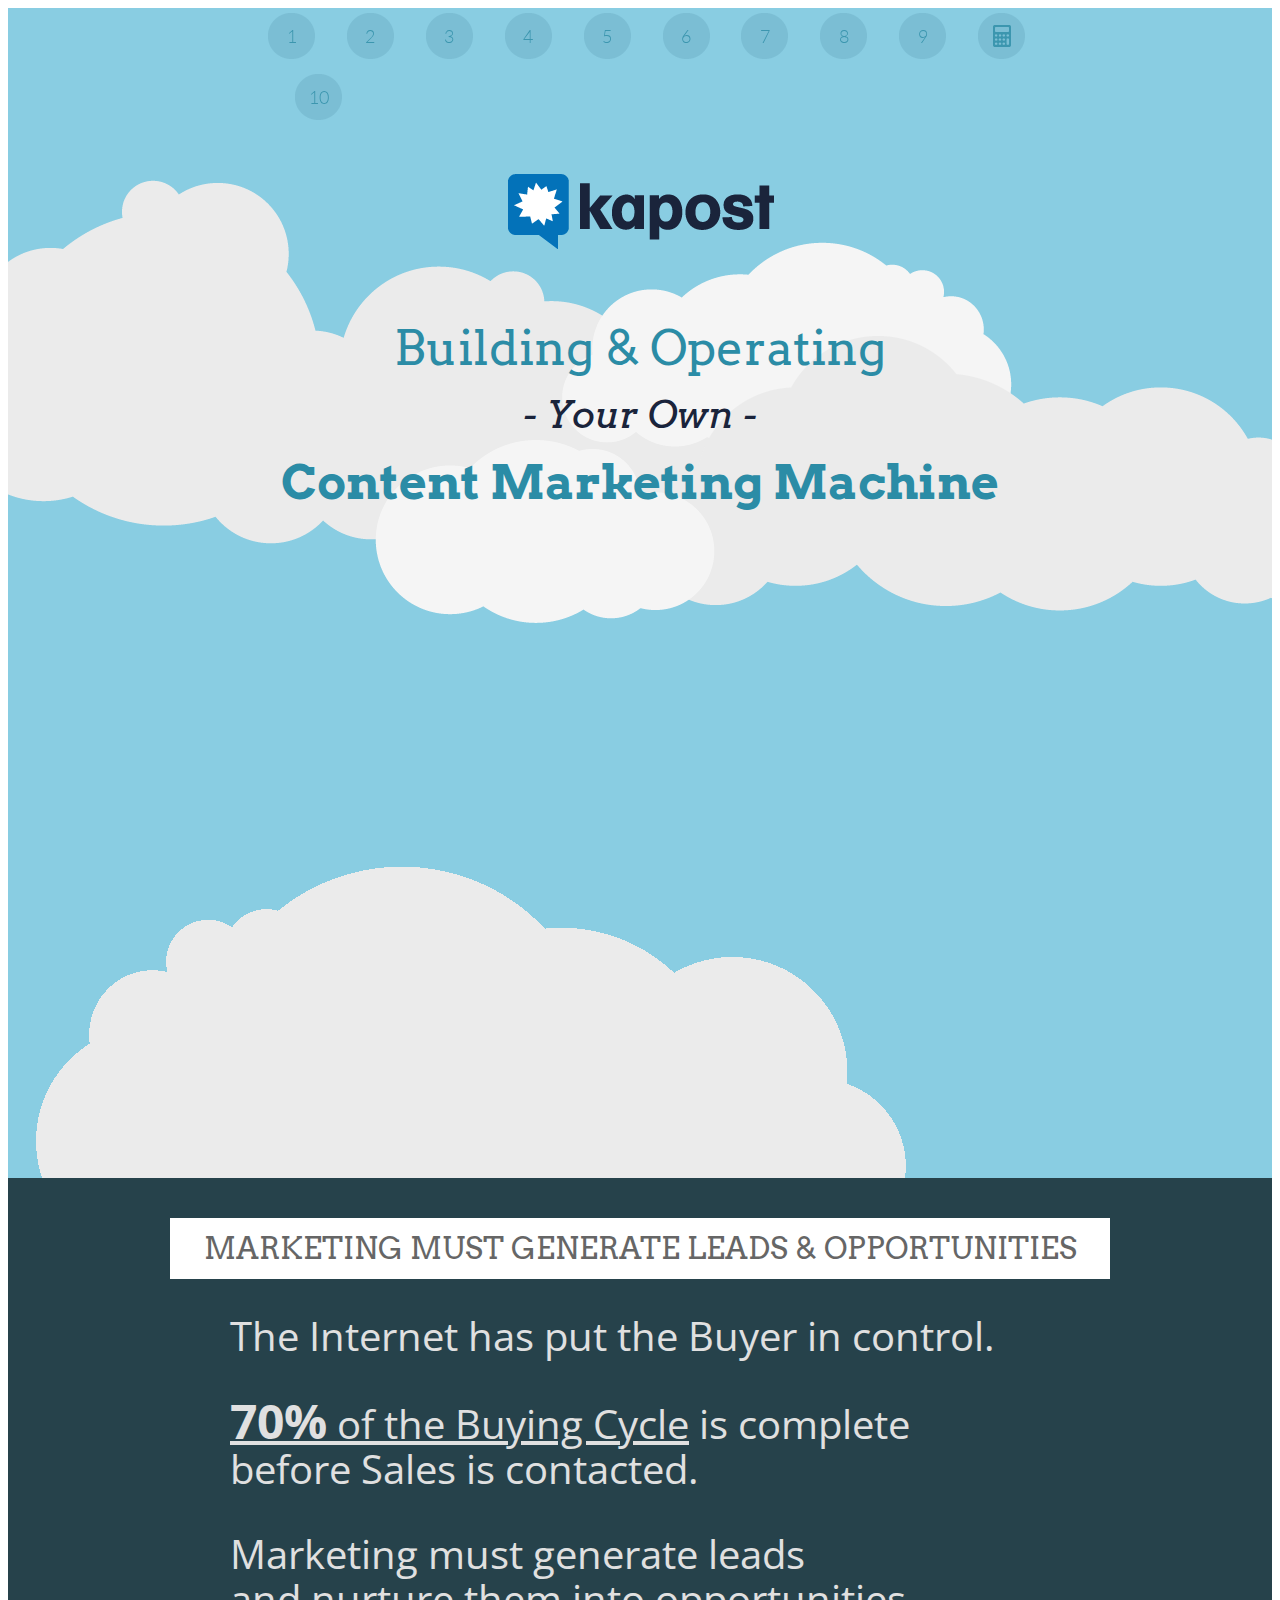
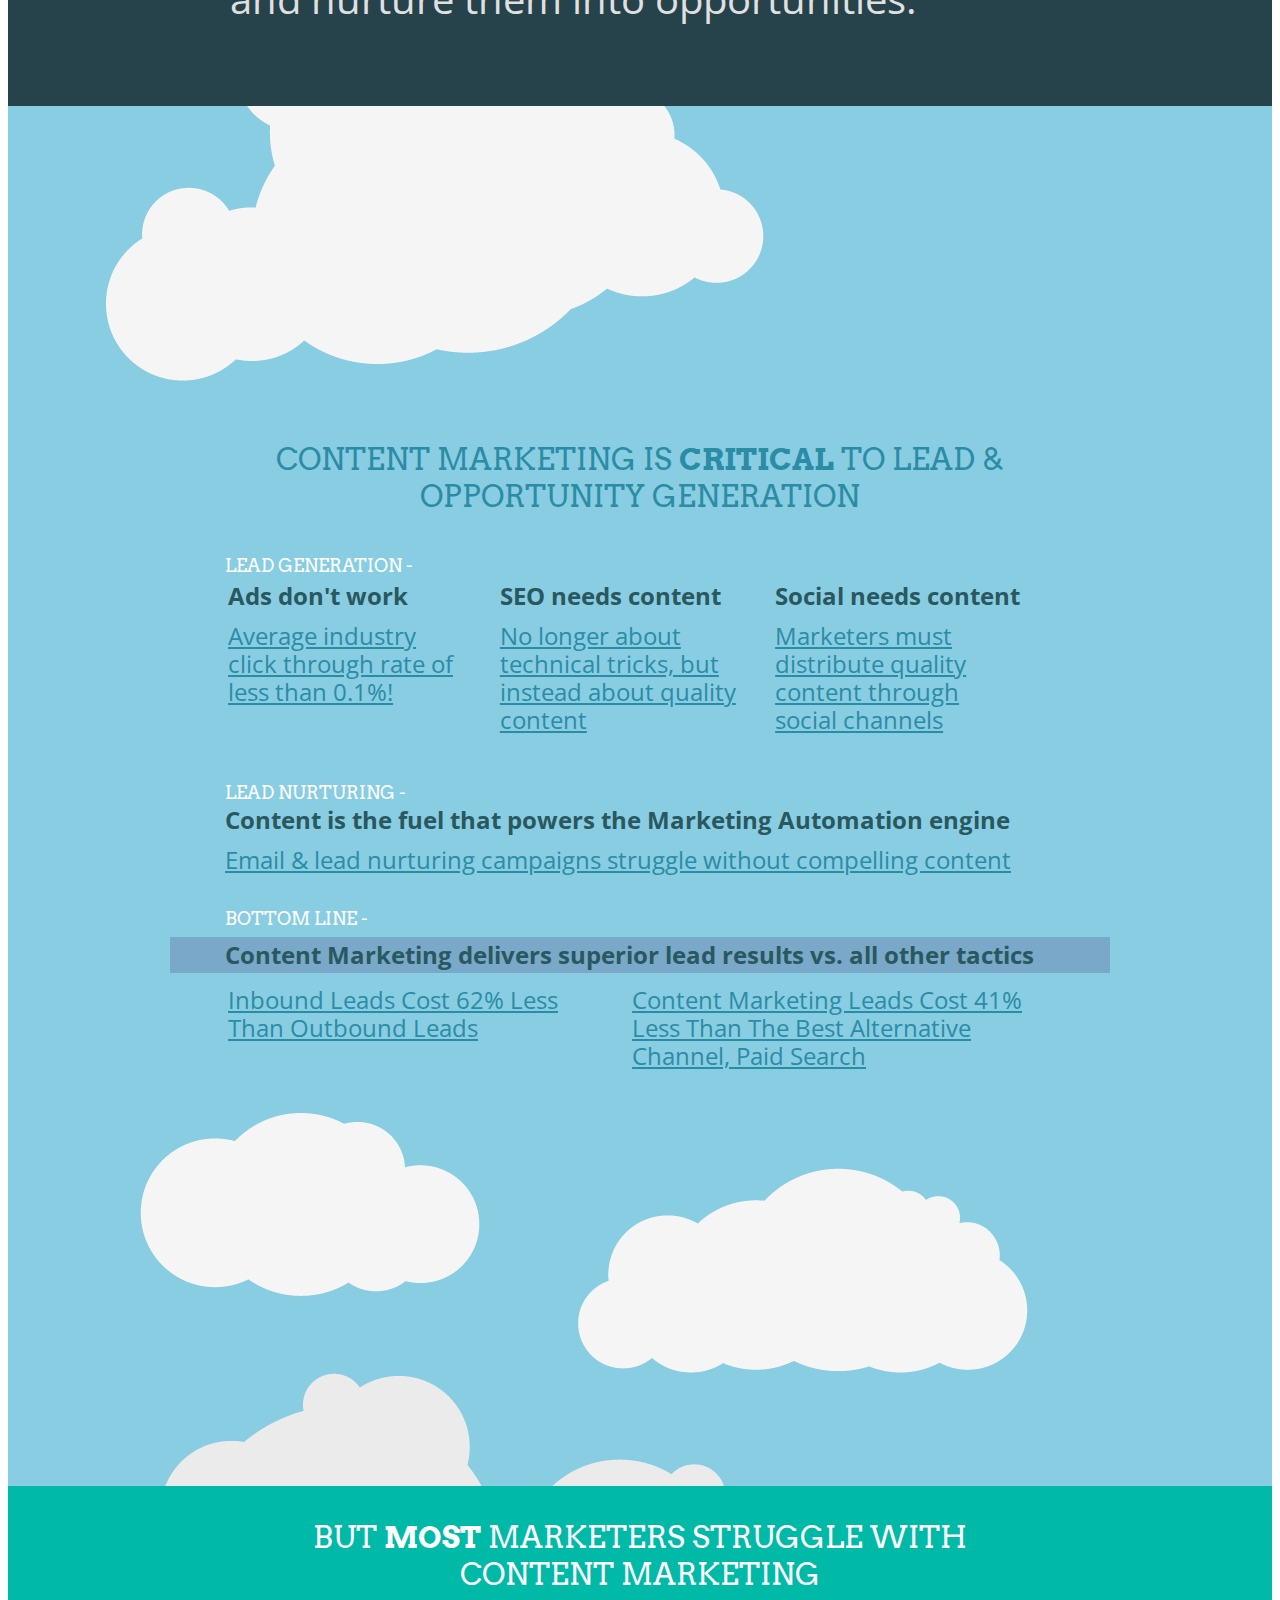
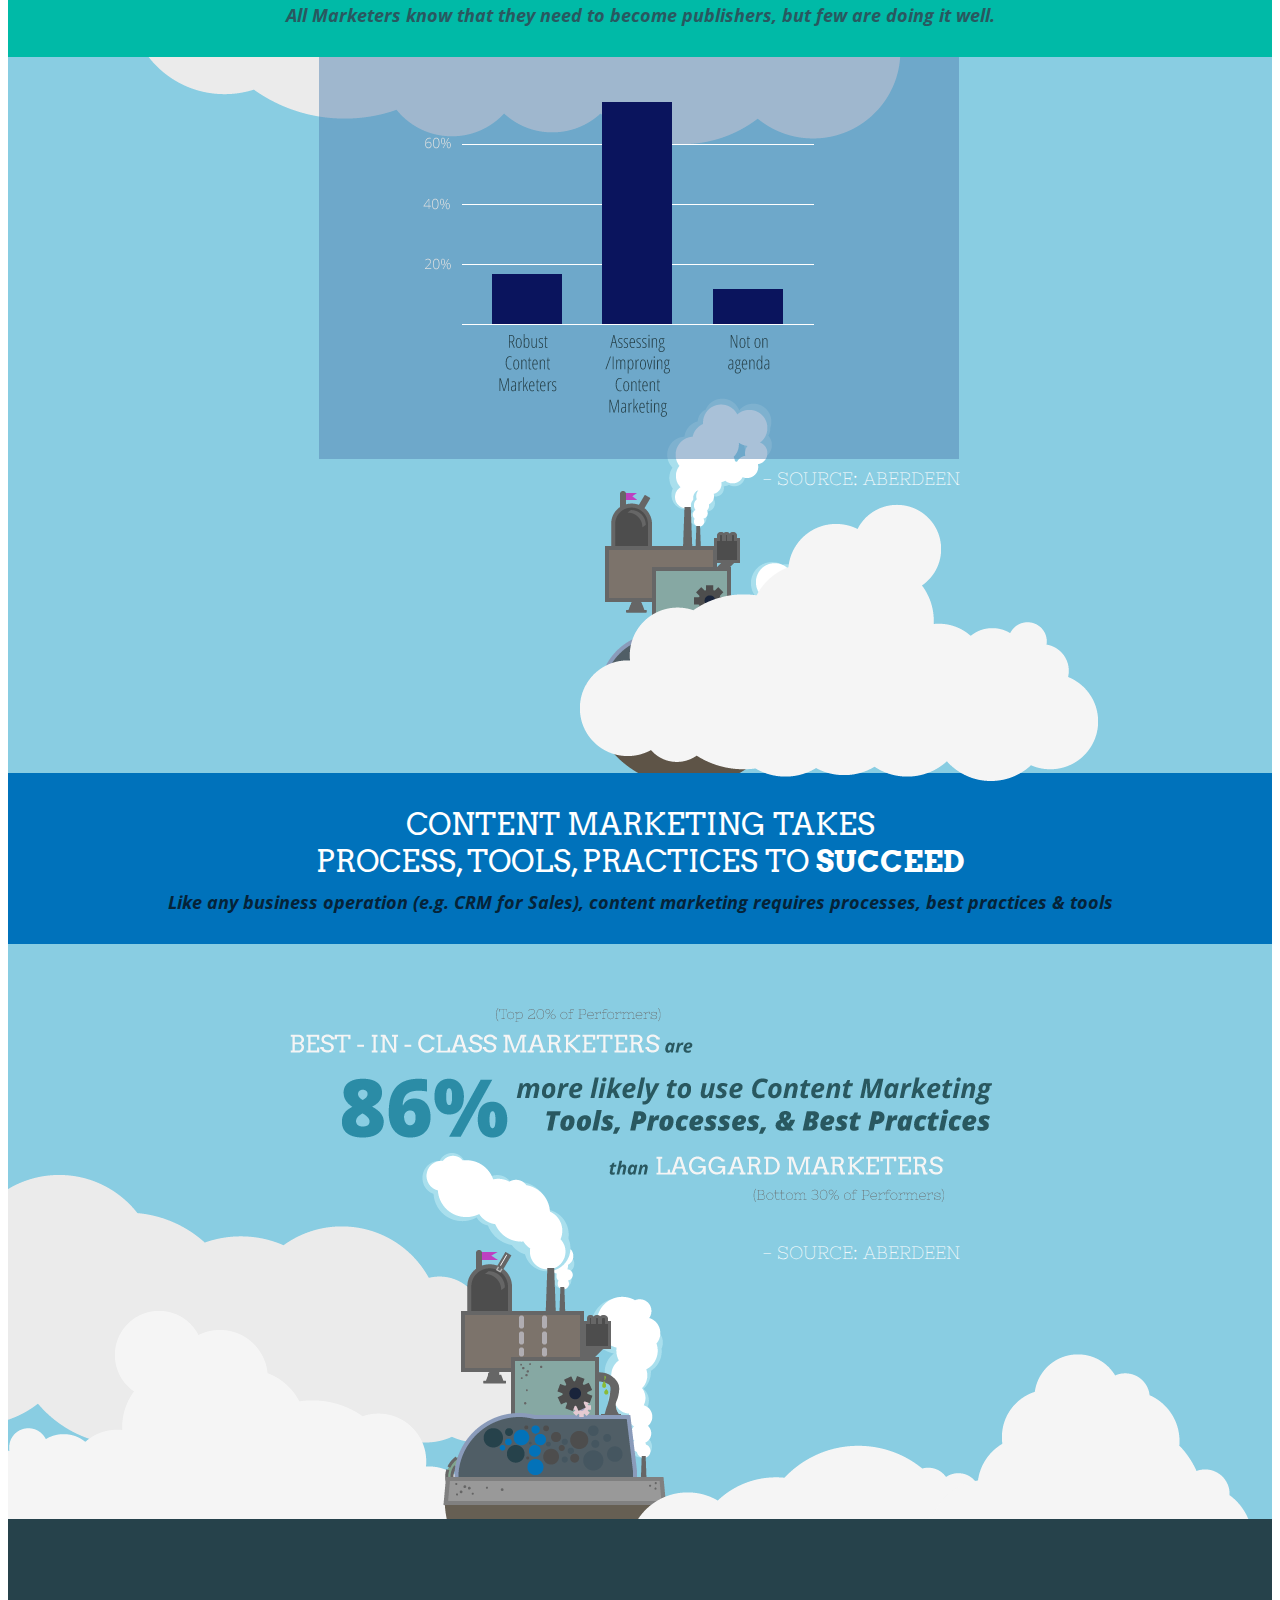
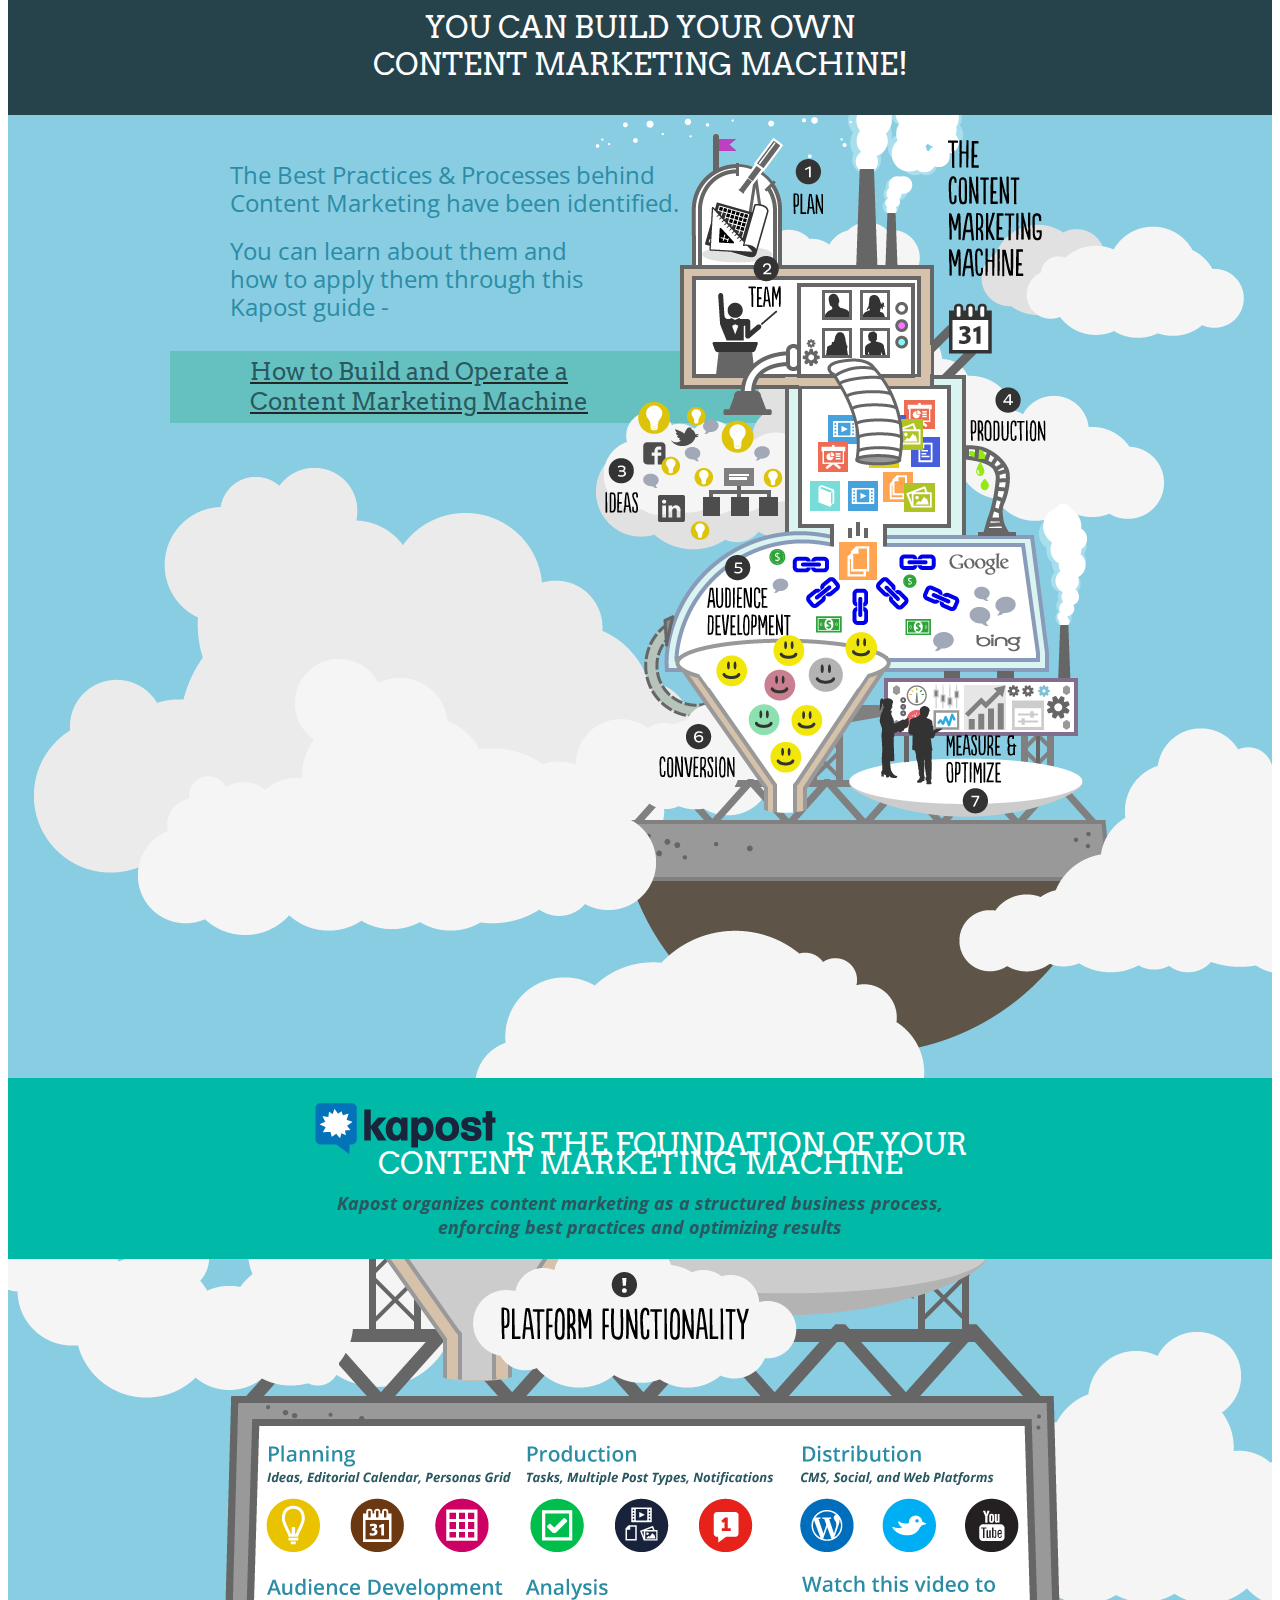
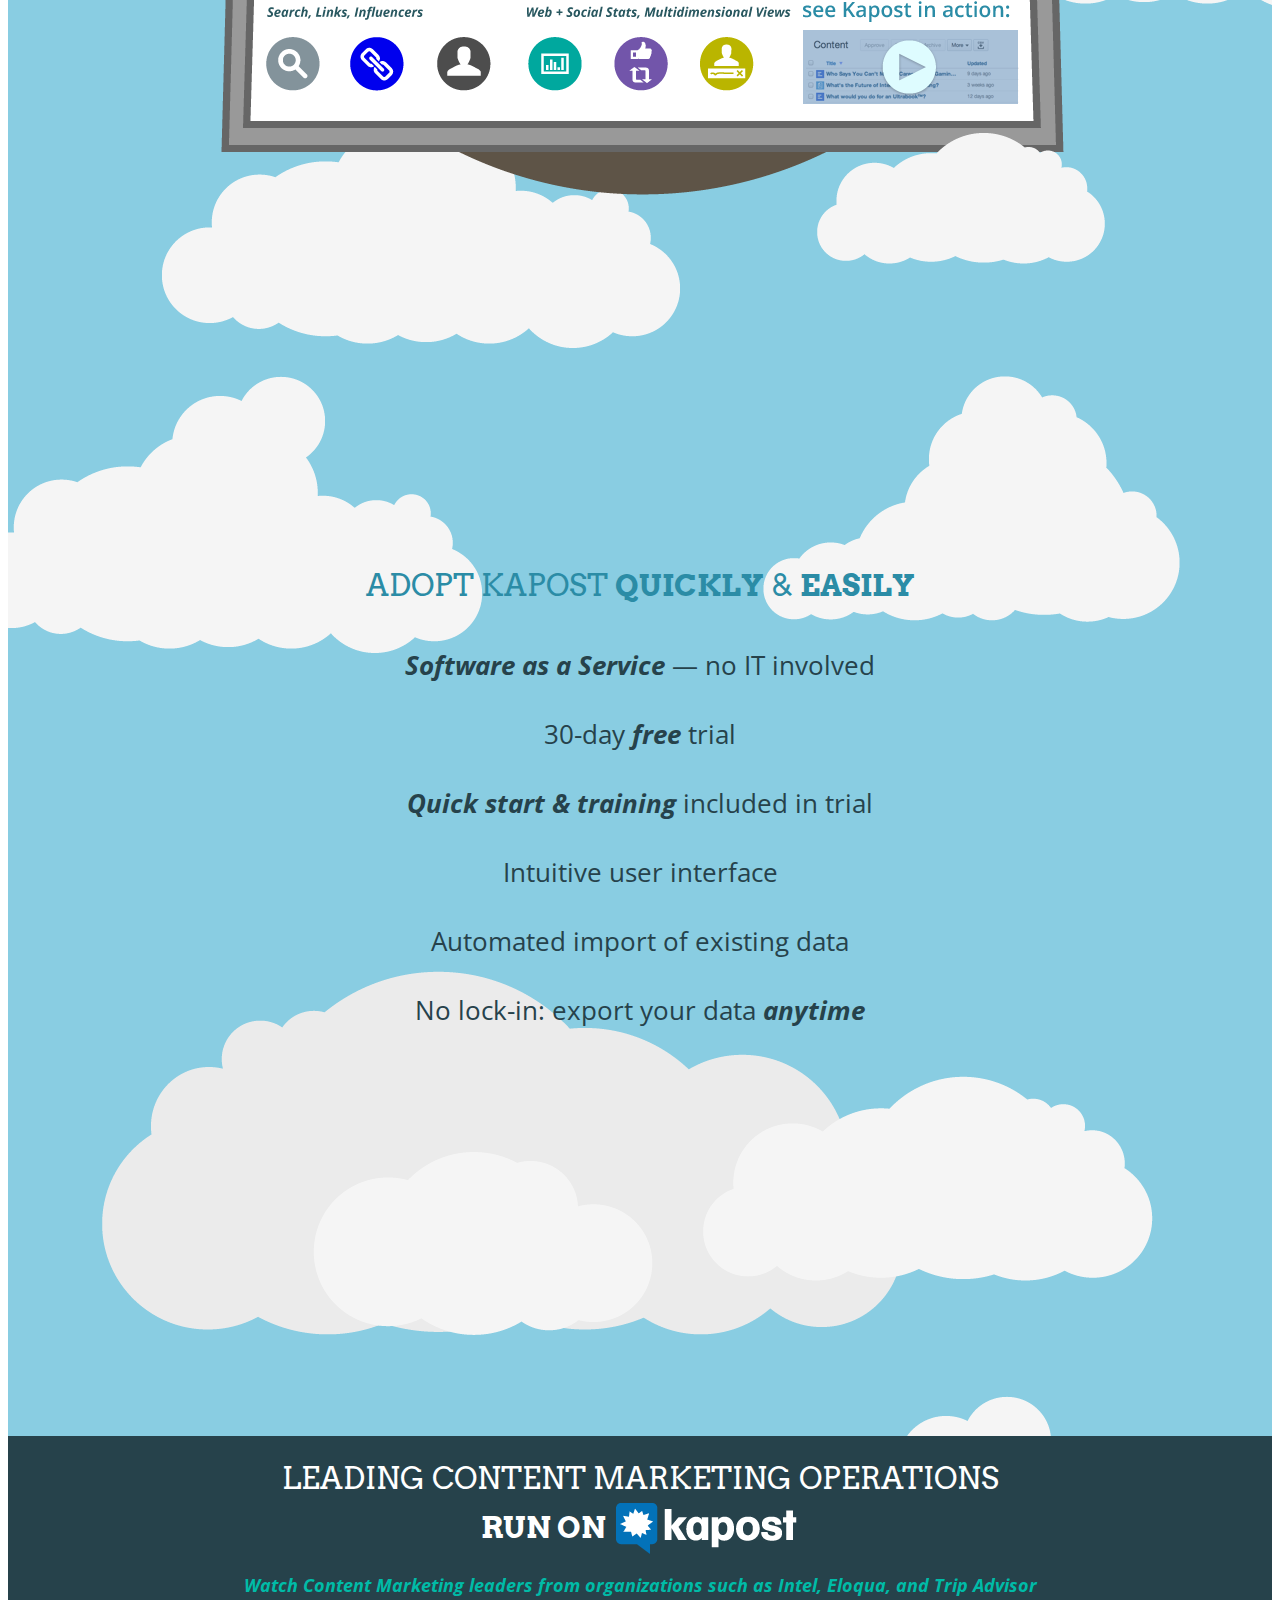
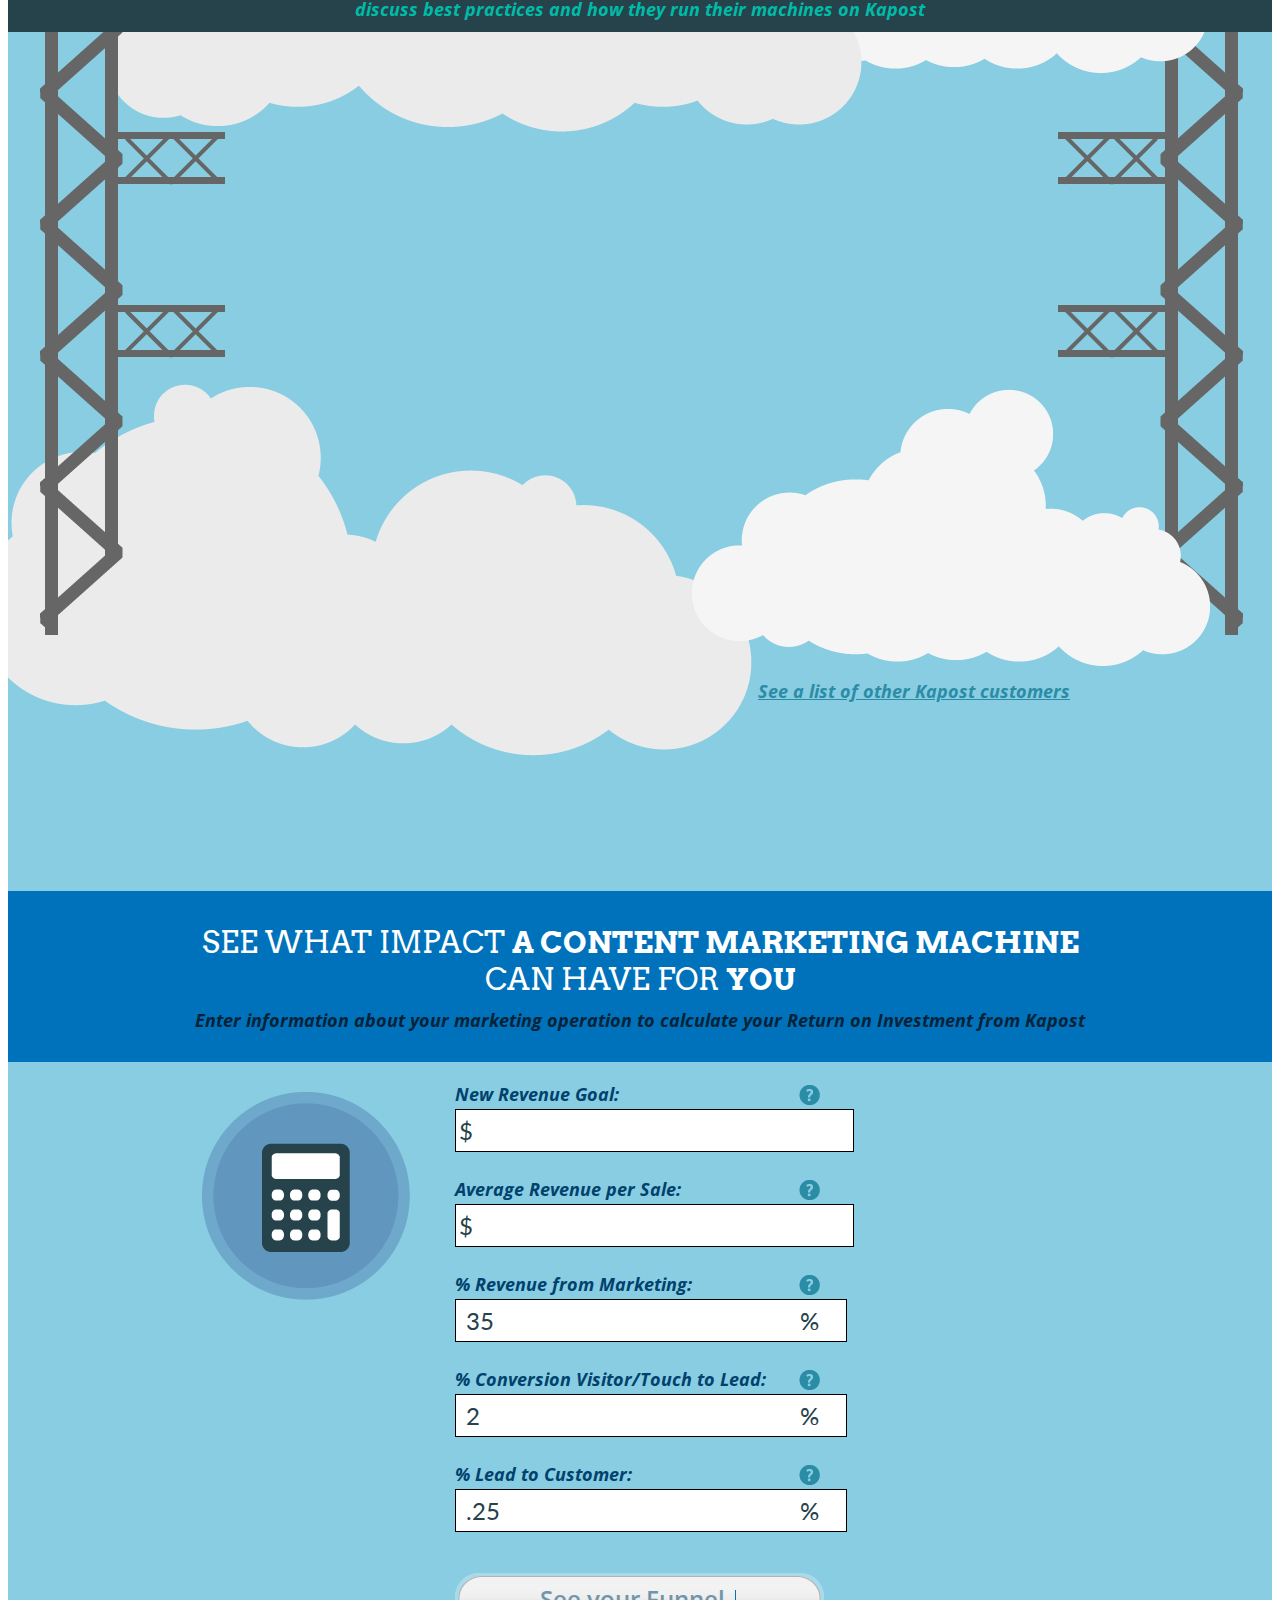
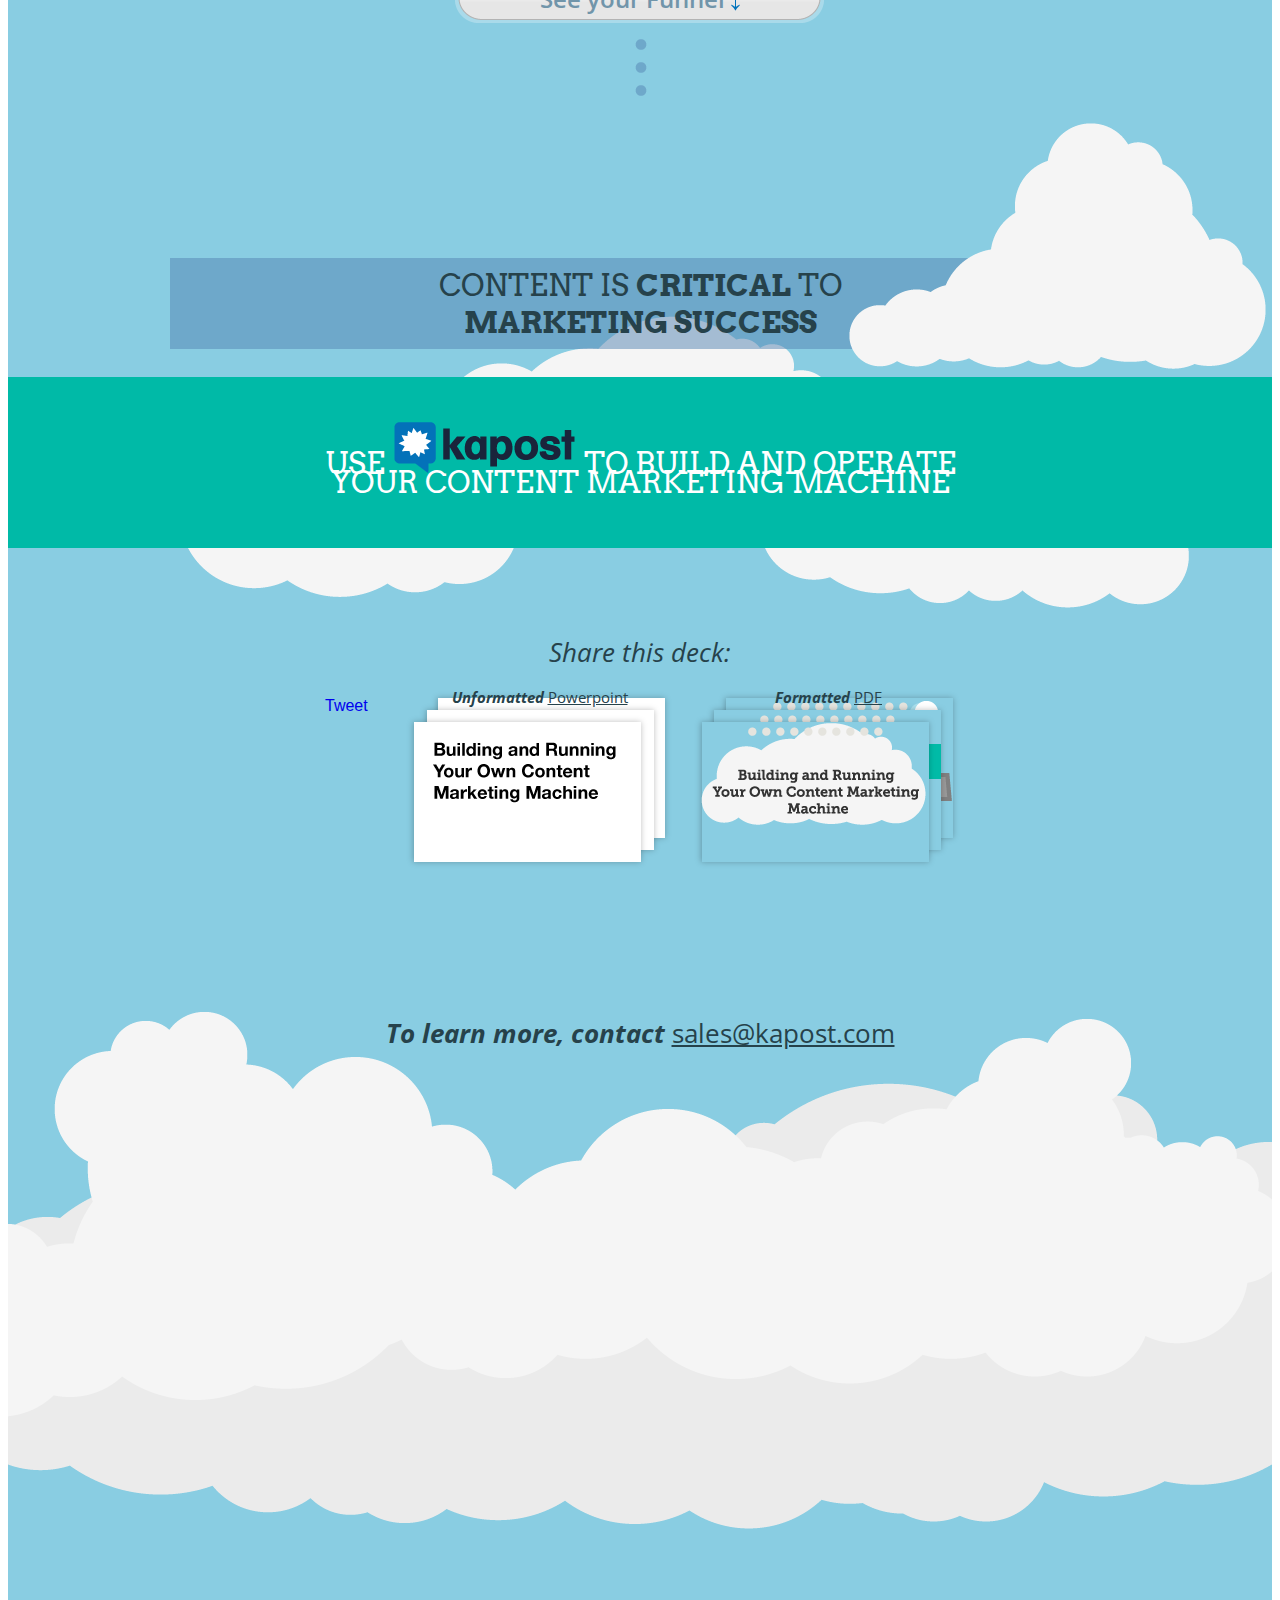
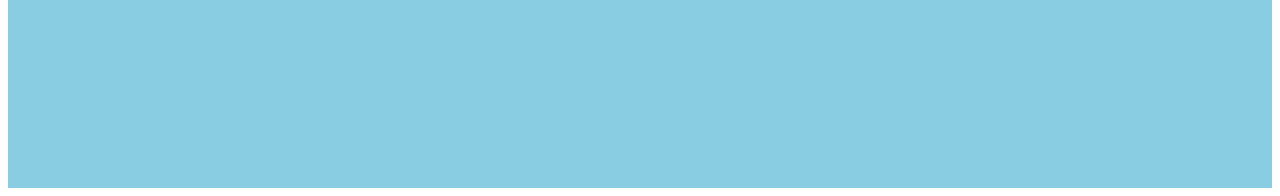
<file: index.html>
<?xml version='1.0' encoding='utf-8' ?>
<!DOCTYPE html PUBLIC "-//W3C//DTD XHTML 1.0 Transitional//EN" "http://www.w3.org/TR/xhtml1/DTD/xhtml1-transitional.dtd">
<head>
  <meta content='text/html; charset=utf-8' http-equiv='Content-Type' />
  <title>Kapost Content Marketing Machine: Business Case</title>
  <link href='http://yui.yahooapis.com/3.5.1/build/cssreset/cssreset-min.css' media='screen' rel='stylesheet' type='text/css' />
  <link href='stylesheets/css/main.css' media='screen' rel='stylesheet' type='text/css' />
  <link href='stylesheets/css/bootstrap.min.css' media='screen' rel='stylesheet' type='text/css' />
  <link href='stylesheets/css/jquery.fancybox-1.3.4.css' media='screen' rel='stylesheet' type='text/css' />
  <script src='js/jquery-1.7.2.min.js'></script>
  <script src='js/waypoints.min.js'></script>
  <script src='js/jquery.scrollTo-1.4.2-min.js'></script>
  <script src='js/jquery.easing.1.3.js'></script>
  <script src='js/jquery.pitchdeck.js'></script>
  <!-- %script{:src => "js/jquery.stellar.min.js" } -->
  <script src='js/bootstrap-tooltip.js'></script>
  <script src='js/jquery.fancybox-1.3.4.js'></script>
  <script src='js/main.js'></script>
</head>
<div class='deck'>
  <div id='nav'>
    <div class='table_container'>
      <a class='nav toplink' href='#slide_1' title='1'></a>
      <div class='nav_spacer'></div>
      <a class='nav toplink' href='#slide_2' title='2'></a>
      <div class='nav_spacer'></div>
      <a class='nav toplink' href='#slide_3' title='3'></a>
      <div class='nav_spacer'></div>
      <a class='nav toplink' href='#slide_4' title='4'></a>
      <div class='nav_spacer'></div>
      <a class='nav toplink' href='#slide_5' title='5'></a>
      <div class='nav_spacer'></div>
      <a class='nav toplink' href='#slide_6' title='6'></a>
      <div class='nav_spacer'></div>
      <a class='nav toplink' href='#slide_7' title='7'></a>
      <div class='nav_spacer'></div>
      <a class='nav toplink' href='#slide_8' title='8'></a>
      <div class='nav_spacer'></div>
      <a class='nav toplink' href='#slide_9' title='9'></a>
      <div class='nav_spacer'></div>
      <a class='calculator nav toplink' href='#slide_10' title='c'></a>
      <div class='nav_spacer'></div>
      <a class='nav toplink' href='#slide_11' title='10'></a>
    </div>
  </div>
  <div class='slide padding_70t zindex_9' id='slide_1'>
    <div class='slide_container blue_seafoam text_center height_1000'>
      <img class='margin_94t' src='images/kapost-logo-med.png' />
      <div class='text_blue_3 text_arvo padding_70t relative font_size_48 zindex_9'>Building &amp; Operating</div>
      <div class='text_arvo relative zindex_9 text_dark font_size_38 italic padding_13t'>- Your Own -</div>
      <div class='text_blue_3 text_arvo relative font_size_48 zindex_9 bold padding_15t'>Content Marketing Machine</div>
      <img class='cloud' src='images/complex-cloud-1-lg.png' style='left: -226px; top: 100px' />
      <img class='cloud' src='images/simple-cloud-2-sm.png' style='left: 384px; top: 157px' />
      <img class='cloud' src='images/simple-cloud-1-lg.png' style='right: -257px; top: 246px' />
      <img class='cloud' src='images/simple-cloud-3-sm.png' style='left: 200px; top: 355px' />
      <!-- %img{:src => "images/simple-cloud-1-lg.png", :style => "right: -276px; top: 420px", :class => "cloud", :"data-stellar-ratio" => 1.3, :"data-stellar-horizontal-offset" => "-1220", :"data-stellar-vertical-offset" => "40"} -->
      <img class='cloud' src='images/simple-cloud-2-lg.png' style='left: -150px; top: 775px' />
    </div>
  </div>
  <div class='slide height_868 slide_with_bleed' id='slide_2'>
    <div class='slide_container blue_seafoam height_100'></div>
    <div class='green_forest zindex_10 relative'>
      <div class='slide_container'>
        <div class='title_caption_style text_gray_dark text_arvo'>MARKETING MUST GENERATE LEADS & OPPORTUNITIES</div>
        <div class='text_white_dark text_1 margin_34t'>
          The Internet has put the Buyer in control.
        </div>
        <div class='text_white_dark text_1'><a href='http://www.eloqua.com/grande/Grande_Guide_To_Sales_Enablement.html' target='_blank'><b class='font_size_48'>70%</b>
          of the Buying Cycle</a>&nbsp;is complete
          <br />
          before Sales is contacted.
        </div>
        <div class='text_white_dark text_1'>
          Marketing must generate leads
          <br />
          and nurture them into opportunities.
        </div>
      </div>
    </div>
    <div class='slide_container blue_seafoam height_240 zindex_9'>
      <img class='cloud' src='images/complex-cloud-2-sm.png' style='left: -70px; top: -135px' />
    </div>
  </div>
  <div class='slide' id='slide_3'>
    <div class='slide_container blue_seafoam height_1000 padding_70t'>
      <div class='margin_25t title_2 text_blue_3 text_arvo text_center'>
        CONTENT MARKETING IS
        <b>CRITICAL</b>
        TO LEAD &amp; OPPORTUNITY GENERATION
      </div>
      <div class='subtitle_1 margin_40t'>
        LEAD GENERATION -
      </div>
      <table class='table_2'>
        <td>
          <div class='title_secondary text_blue_green'>Ads don't work</div>
          <a href='http://finance.yahoo.com/news/Top-Reason-Users-Dont-Click-iw-129671171.html?x=0&amp;.v=1' target='_blank'>
            Average industry
            <br />
            click through rate of
            <br />
            less than 0.1%!
          </a>
        </td>
        <td>
          <div class='title_secondary text_blue_green'>SEO needs content</div>
          <a href='http://searchenginewatch.com/article/2190655/Brands-as-Publishers-The-Changing-Rules-of-Search-SEO' target='_blank'>
            No longer about
            <br />
            technical tricks, but
            <br />
            instead about quality
            <br />
            content
          </a>
        </td>
        <td>
          <div class='title_secondary text_blue_green'>Social needs content</div>
          <a href='http://www.clickz.com/clickz/column/2178369/stages-social-media-marketing' target='_blank'>
            Marketers must
            <br />
            distribute quality
            <br />
            content through
            <br />
            social channels
          </a>
        </td>
      </table>
      <div class='subtitle_1'>
        LEAD NURTURING -
      </div>
      <div class='title_secondary text_blue_green margin_55l'>Content is the fuel that powers the Marketing Automation engine</div>
      <a class='margin_55l margin_8t margin_34b block' href='http://www.marketingprofs.com/articles/2012/8445/content-fuel-for-the-marketing-automation-engine' target='_blank'>Email &amp; lead nurturing campaigns struggle without compelling content</a>
      <div class='subtitle_1'>
        BOTTOM LINE -
      </div>
      <div class='title_secondary text_blue_green stripe'>Content Marketing delivers superior lead results vs. all other tactics</div>
      <table class='table_2'>
        <td>
          <a href='http://blog.hubspot.com/blog/tabid/6307/bid/10172/Inbound-Leads-Cost-62-Less-than-Outbound-New-Data.aspx' target='_blank'>
            Inbound Leads Cost 62% Less
            <br />
            Than Outbound Leads
          </a>
        </td>
        <td>
          <a href='http://kapost.com/ebook_content_marketing_roi/' target='_blank'>
            Content Marketing Leads Cost 41%
            <br />
            Less Than The Best Alternative
            <br />
            Channel, Paid Search
          </a>
        </td>
      </table>
      <img class='cloud' src='images/simple-cloud-3-sm.png' style='left: -35px; top: 760px' />
      <img class='cloud' src='images/simple-cloud-2-sm.png' style='left: 400px; top: 815px' />
      <img class='cloud zindex_9' src='images/complex-cloud-1-lg.png' style='left: -45px; top: 1025px' />
    </div>
  </div>
  <div class='slide slide_with_bleed' id='slide_4'>
    <div class='slide_container blue_seafoam height_70'></div>
    <div class='green_aqua zindex_10 relative'>
      <div class='text_white text_arvo callout_awesome'>
        BUT
        <b>MOST</b>
        MARKETERS STRUGGLE WITH
        <br />
        CONTENT MARKETING
      </div>
      <div class='text_blue_green title_secondary margin_10t text_center font_size_18 italic'>All Marketers know that they need to become publishers, but few are doing it well.</div>
    </div>
    <div class='slide_container blue_seafoam text_center height_646'>
      <img class='zindex_10 relative' src='images/aberdeen-graph.png' style='' />
      <div class='caption'>- SOURCE: ABERDEEN</div>
      <img class='cloud zindex_9' src='images/mini-machine-1.png' style='left: 410px; top: 337px' />
      <img class='cloud zindex_10' src='images/complex-cloud-3-sm.png' style='left: 400px; top: 442px' />
    </div>
  </div>
  <div class='slide slide_with_bleed' id='slide_5'>
    <div class='slide_container blue_seafoam height_70'></div>
    <div class='marine_blue zindex_9 relative'>
      <div class='text_white text_arvo callout_awesome'>
        CONTENT MARKETING TAKES
        <br />
        PROCESS, TOOLS, PRACTICES TO
        <b>SUCCEED</b>
      </div>
      <div class='text_blue_dark title_secondary margin_10t text_center font_size_18 italic'>Like any business operation (e.g. CRM for Sales), content marketing requires processes, best practices & tools</div>
    </div>
    <div class='slide_container blue_seafoam text_center height_575'>
      <img class='margin_53t' src='images/aberdeen-stat.png' />
      <div class='caption margin_28t'>- SOURCE: ABERDEEN</div>
      <img class='cloud' src='images/simple-cloud-1-lg-dark.png' style='left: -395px; top: 222px' />
      <img class='cloud zindex_6' src='images/complex-cloud-3-sm-reverse.png' style='left: -220px; top: 360px' />
      <img class='cloud zindex_7' src='images/mini-machine-2.png' style='left: 244px; top: 202px' />
      <img class='cloud zindex_8' src='images/simple-cloud-2-sm.png' style='left: 420px; top: 494px' />
      <img class='cloud zindex_9' src='images/complex-cloud-4-sm.png' style='left: 660px; top: 405px' />
    </div>
  </div>
  <div class='slide slide_with_bleed' id='slide_6'>
    <div class='green_forest zindex_10 relative'>
      <div class='text_white text_arvo callout_awesome'>
        YOU CAN BUILD YOUR OWN
        <br />
        CONTENT MARKETING MACHINE!
      </div>
    </div>
    <div class='slide_container blue_seafoam height_893'>
      <div class='text_open_sans font_size_24 text_blue_3 padding_46t'>
        The Best Practices & Processes behind
        <br />
        Content Marketing have been identified.
      </div>
      <div class='text_open_sans font_size_24 text_blue_3 margin_20t'>
        You can learn about them and
        <br />
        how to apply them through this
        <br />
        Kapost guide -
      </div>
      <div class='stripe text_underline text_arvo font_size_24 margin_30t no_transform line_height_30'>
        <a class='text_blue_green' href='http://marketeer.kapost.com/2012/06/how-to-build-and-operate-a-content-marketing-machine/' target='_blank'>
          How to Build and Operate a
          <br />
          Content Marketing Machine
        </a>
      </div>
      <img class='cloud' src='images/complex-cloud-2-sm-dark.png' style='left: -145px; top: 347px' />
      <img class='cloud zindex_6' src='images/content-marketing-machine.png' style='left: 404px; top: 0px' />
      <img class='cloud zindex_7' src='images/complex-cloud-3-sm-reverse.png' style='left: -40px; top: 537px' />
      <img class='cloud zindex_7' src='images/complex-cloud-4-sm.png' style='left: 783px; top: 608px' />
      <img class='cloud zindex_7' src='images/simple-cloud-2-sm.png' style='left: 297px; top: 808px' />
    </div>
  </div>
  <div class='slide slide_with_bleed' id='slide_7'>
    <div class='slide_container blue_seafoam height_70'></div>
    <div class='green_aqua zindex_10 relative'>
      <div class='text_white text_arvo callout_awesome' style='line-height: 16px'>
        <img class='margin_n20t' src='images/kapost-logo-sm.png' />
        IS THE FOUNDATION OF YOUR
        <br />
        CONTENT MARKETING MACHINE
      </div>
      <div class='text_blue_green title_secondary padding_20t text_center font_size_18 italic'>
        Kapost organizes content marketing as a structured business process,
        <br />
        enforcing best practices and optimizing results
      </div>
    </div>
    <div class='slide_container blue_seafoam height_800'>
      <img class='cloud zindex_6' src='images/machine-foundation.png' style='left: -215px; top: 0px' />
      <a class='fancyVideo relative zindex_7' href='http://www.youtube.com/watch?v=vSR9bYmhgUI'>
        <img class='cloud' src='images/video.png' style='left: 630px; top: 370px' />
      </a>
      <img class='cloud' src='images/complex-cloud-3-sm.png' style='left: 700px; top: 67px' />
      <img class='cloud' src='images/complex-cloud-3-sm.png' style='left: -18px; top: 407px' />
      <img class='cloud zindex_7' src='images/simple-cloud-2-mini.png' style='left: 642px; top: 471px' />
      <img class='cloud zindex_9' src='images/complex-cloud-3-sm.png' style='left: -216px; top: 712px' />
      <img class='cloud zindex_9' src='images/complex-cloud-4-sm.png' style='left: 587px; top: 712px' />
    </div>
  </div>
  <div class='slide' id='slide_8'>
    <div class='slide_container blue_seafoam text_center height_907'>
      <div class='title_2 text_blue_3 text_arvo margin_27b margin_108t relative zindex_10'>
        Adopt Kapost
        <b>quickly</b>
        &amp;
        <b>easily</b>
      </div>
      <div class='text_green_forest zindex_6 relative'>
        <div class='list_item_2'>
          <b class='italic'>Software as a Service</b>
          &mdash; no IT involved
        </div>
        <div class='list_item_2'>
          30-day
          <b class='italic'>free</b>
          trial
        </div>
        <div class='list_item_2'>
          <b class='italic'>Quick start &amp; training</b>
          included in trial
        </div>
        <div class='list_item_2'>
          Intuitive user interface
        </div>
        <div class='list_item_2'>
          Automated import of existing data
        </div>
        <div class='list_item_2'>
          No lock-in: export your data
          <b class='italic'>anytime</b>
        </div>
      </div>
      <img class='cloud' src='images/simple-cloud-2-lg-dark.png' style='left: -80px; top: 506px' />
      <img class='cloud' src='images/simple-cloud-2-sm.png' style='left: 525px; top: 610px' />
      <img class='cloud' src='images/simple-cloud-3-sm.png' style='left: 138px; top: 686px' />
    </div>
  </div>
  <div class='slide slide_with_bleed' id='slide_9'>
    <div class='slide_container blue_seafoam height_70'>
      <img class='cloud zindex_8' src='images/complex-cloud-3-sm.png' style='left: 510px; top: 25px' />
      <img class='cloud zindex_8' src='images/simple-cloud-1-lg.png' style='left: -71px; top: 79px' />
    </div>
    <div class='green_forest zindex_10 relative'>
      <div class='text_white text_arvo callout_awesome line_height_45'>
        Leading content marketing operations
      </div>
      <div class='text_white text_arvo callout_awesome'>
        <b class='inline_block vertical_middle margin_n40t'>run on</b>
        <img class='' src='images/kapost-logo-sm-white.png' />
      </div>
      <div class='text_green_aqua_dark title_secondary margin_10t text_center font_size_18 italic'>
        Watch Content Marketing leaders from organizations such as Intel, Eloqua, and Trip Advisor
        <br />
        discuss best practices and how they run their machines on Kapost
      </div>
    </div>
    <div class='slide_container blue_seafoam text_center height_789'>
      <img class='cloud zindex_9' src='images/girder-left.png' style='left: -140px; top: 0px' />
      <img class='cloud' src='images/girder-right.png' style='right: -140px; top: 0px' />
      <img class='cloud' src='images/complex-cloud-1-lg.png' style='left: -194px; top: 350px' />
      <img class='cloud' src='images/complex-cloud-3-sm.png' style='right: -106px; top: 352px' />
      <iframe allowfullscreen='true' class='could relative zindex_10' frameborder='0' height='539' src='http://www.youtube.com/embed/OGwPVCx2Sqo' style='left: 0px; top: 20px;' width='959'></iframe>
      <a class='text_blue_3 text_underline text_open_sans italic font_size_18 bold' href='http://kapost.com/#customers' style='position: absolute; top: 647px; right: 40px' target='_blank'>See a list of other Kapost customers</a>
    </div>
  </div>
  <div class='slide slide_with_bleed' id='slide_10'>
    <div class='slide_container blue_seafoam height_70'></div>
    <div class='marine_blue zindex_9 relative'>
      <div class='text_white text_arvo callout_awesome'>
        SEE WHAT IMPACT
        <b>A CONTENT MARKETING MACHINE</b>
        <br />
        CAN HAVE FOR
        <b>YOU</b>
      </div>
      <div class='text_blue_dark title_secondary margin_10t text_center font_size_18 italic'>Enter information about your marketing operation to calculate your Return on Investment from Kapost</div>
    </div>
    <div class='slide_container blue_seafoam text_center'>
      <div id='calculator'>
        <img class='cloud' src='images/calculator.png' style='left: 30px; top: 28px' />
        <div class='input_container'>
          <label for='revenue_goal'>New Revenue Goal:</label>
          <img class='tip' rel='tooltip' src='images/question-mark.png' title='This should be the additional annual revenue planned to be generated by sales and marketing in your organization' />
          <br />
          <span class='dollar'>$</span>
          <input class='with_dollar' id='revenue_goal' name='revenue_goal' />
        </div>
        <div class='input_container'>
          <label for='average_revenue'>Average Revenue per Sale:</label>
          <img class='tip' rel='tooltip' src='images/question-mark.png' title='Average annual generated by each new customer' />
          <br />
          <span class='dollar'>$</span>
          <input class='with_dollar' id='average_revenue' name='average_revenue' />
        </div>
        <div class='input_container'>
          <label for='revenue_marketing'>% Revenue from Marketing:</label>
          <img class='tip' rel='tooltip' src='images/question-mark.png' title='The percentage of the New Revenue Goal that marketing is responsible to generate through leads, opportunities that it produces' />
          <br />
          <span class='percent'>%</span>
          <input id='revenue_marketing' name='revenue_marketing' value='35' />
        </div>
        <div class='input_container'>
          <label for='conversion'>% Conversion Visitor/Touch to Lead:</label>
          <img class='tip' rel='tooltip' src='images/question-mark.png' title='The percentage of marketing touches / site visitors that convert to leads. The default given is an industry average.' />
          <br />
          <span class='percent'>%</span>
          <input id='conversion' name='conversion' value='2' />
        </div>
        <div class='input_container'>
          <label for='lead'>% Lead to Customer:</label>
          <img class='tip' rel='tooltip' src='images/question-mark.png' title='The percentage of leads that convert to customers. The default given is an industry average.' />
          <br />
          <span class='percent'>%</span>
          <input id='lead' name='lead' value='.25' />
        </div>
        <button class='funnel_it disabled' id='funnel_it' name='funnel_it'>
          See your Funnel
          <span class='arrow'></span>
        </button>
        <img class='dots' src='images/dots.png' />
      </div>
      <div id='funnel_1'>
        <div class='text_green_forest text_arvo font_size_30'>
          YOUR
          <b>CURRENT</b>
          FUNNEL
        </div>
        <div class='conversion leads'>
          <div class='value'></div>
          <div class='label'>Conversion</div>
        </div>
        <div class='conversion customers'>
          <div class='value'></div>
          <div class='label'>Conversion</div>
        </div>
        <div class='funnel funnel_1'>
          <div class='value visitors'></div>
          <div class='label'>Visitors / Touches</div>
          <div class='value leads'></div>
          <div class='label'>Leads</div>
          <div class='value customers'></div>
          <div class='label'>Customers</div>
        </div>
        <div class='funnel_value'></div>
        <div class='funnel_label'>New Annual Revenue</div>
        <button class='rev_it' id='rev_it' name='rev_it'>
          Rev it up on the Machine!
        </button>
        <img class='dots' src='images/dots.png' />
        <img class='cloud' src='images/gears.png' style='right: 30px; top: 668px' />
      </div>
      <div id='funnel_2'>
        <div class='text_green_forest text_arvo font_size_30'>
          YOUR FUNNEL
          <b>ON THE MACHINE</b>
        </div>
        <div class='text_blue_5 title_secondary italic font_size_18 margin_10t line_height_22'>
          The improvements your funnel would enjoy from
          <br />
          the Content Marketing Machine -
        </div>
        <div class='lifts'>
          <div class='machine_conversion lift'>
            <div class='value'></div>
            <div class='label'>
              Traffic Lift
              <br />
              on Machine
            </div>
          </div>
          <div class='machine_conversion new_leads'>
            <div class='label text_blue_5'>Conversion:</div>
            <div class='value'></div>
            <div class='label'>on Machine</div>
          </div>
          <div class='conversion leads'>
            <div class='value'></div>
            <div class='label'>Baseline</div>
          </div>
          <div class='machine_conversion new_customers'>
            <div class='label text_blue_5'>Conversion:</div>
            <div class='value'></div>
            <div class='label'>on Machine</div>
          </div>
          <div class='conversion customers'>
            <div class='value'></div>
            <div class='label'>Baseline</div>
          </div>
        </div>
        <div class='lifts_description'>
          Content Marketing operations that use best tools, practices & processes enjoy significantly higher results. Learn more in this
          <a href='http://aberdeen.com/' target='_blank'>Aberdeen Report.</a>
        </div>
        <div class='funnel_description'>
          Baseline
          <span>On Machine</span>
        </div>
        <div class='funnel_description gains'>
          Your
          <br />
          Content
          <br />
          Marketing
          <br />
          Machine
          <b>ROI</b>
        </div>
        <div class='gains visitors'>
          <div class='value'></div>
          <div class='label'>More Visitors</div>
        </div>
        <div class='gains leads'>
          <div class='value'></div>
          <div class='label'>More Leads</div>
        </div>
        <div class='gains customers'>
          <div class='value'></div>
          <div class='label'>More Customers</div>
        </div>
        <div class='gains revenue'>
          <div class='value'></div>
          <div class='label'>More Revenue</div>
        </div>
        <div class='funnel funnel_2'>
          <div class='value visitors'></div>
          <div class='label'>Visitors / Touches</div>
          <div class='value leads'></div>
          <div class='label'>Leads</div>
          <div class='value customers'></div>
          <div class='label'>Customers</div>
        </div>
        <div class='funnel_value'></div>
        <div class='funnel_label'>New Annual Revenue</div>
      </div>
    </div>
    <div class='slide_container blue_seafoam height_70'></div>
  </div>
  <div class='slide slide_with_bleed height_1600' id='slide_11'>
    <div class='slide_container blue_seafoam height_189'>
      <div class='text_green_forest text_arvo callout_awesome padding_79t zindex_9 relative'>
        Content is
        <b>critical</b>
        to
        <br />
        <b>marketing success</b>
      </div>
      <img class='cloud' src='images/cloud-and-banner.png' style='left: 0px; top: 70px' />
      <img class='cloud' src='images/complex-cloud-4-sm.png' style='right: -160px; top: -70px' />
      <img class='cloud zindex_9' src='images/simple-cloud-3-sm.png' style='left: 4px; top: 219px' />
      <img class='cloud zindex_9' src='images/complex-cloud-1-sm.png' style='right: -82px; top: 213px' />
    </div>
    <div class='green_aqua zindex_10 relative'>
      <div class='text_white text_arvo callout_awesome' style='line-height: 16px'>
        Use
        <img class='margin_n20t' src='images/kapost-logo-sm.png' />
        to build and operate
        <br />
        your content marketing machine
      </div>
    </div>
    <div class='slide_container blue_seafoam height_646'>
      <div class='list_item_2 text_green_forest text_center italic padding_70t'>
        <!-- %b Download -->
        <!-- and -->
        Share this deck:
      </div>
      <div class='share'>
        <a class='twitter-share-button' data-count='vertical' data-via='' href='https://twitter.com/share'>Tweet</a>
        <script type='text/javascript'>
          //<![CDATA[
            !function(d,s,id){var js,fjs=d.getElementsByTagName(s)[0];if(!d.getElementById(id)){js=d.createElement(s);js.id=id;js.src="//platform.twitter.com/widgets.js";fjs.parentNode.insertBefore(js,fjs);}}(document,"script","twitter-wjs")
          //]]>
        </script>
        <script src='//platform.linkedin.com/in.js' type='text/javascript'></script>
        <script data-counter='top' type='IN/Share'></script>
      </div>
      <div class='download powerpoint'>
        <!-- %a{:href => "http://www.eloqua.com/grande/Grande_Guide_To_Sales_Enablement.html"} -->
        <div class='text'>
          <i class='bold'>Unformatted</i>
          <u>Powerpoint</u>
        </div>
      </div>
      <div class='download pdf'>
        <!-- %a{:href => "http://www.eloqua.com/grande/Grande_Guide_To_Sales_Enablement.html"} -->
        <div class='text'>
          <i class='bold'>Formatted</i>
          <u>PDF</u>
        </div>
      </div>
      <div class='clear'></div>
      <div class='contact zindex_9 relative'>
        <b>To learn more, contact</b>
        <a href='mailto:sales@kapost.com'>sales@kapost.com</a>
      </div>
      <img class='cloud' src='images/giant-cloud.png' style='left: -354px; top: 451px' />
    </div>
  </div>
</div>
</file>
<file: stylesheets/css/main.css>
@import url(http://fonts.googleapis.com/css?family=Nixie+One|Lato:100,300,400,700,900,100italic,300italic,400italic,700italic,900italic|Arvo:400,700,400italic,700italic|Amatic+SC:400,700|Open+Sans+Condensed:300,700,300italic|Open+Sans:300italic,400italic,600italic,700italic,800italic,400,800,700,600,300);
body {
  font-family: Helvetica;
  overflow-x: hidden; }

a {
  text-decoration: none; }

a:hover {
  text-decoration: none; }

html {
  overflow-x: hidden; }

#nav {
  position: fixed;
  top: 0;
  width: 100%;
  z-index: 99; }
  #nav .table_container {
    margin: auto;
    width: 760px; }

.deck {
  overflow-x: hidden;
  width: 100%; }

.deck {
  overflow-x: hidden;
  width: 100%;
  background: #89cde2; }

.IN-widget {
  margin-top: 10px; }

.callout_awesome {
  text-align: center;
  text-transform: uppercase;
  padding: 0;
  font-size: 30px; }

.caption_area {
  padding: 32px 0 96px 0; }

.caption_text {
  font-family: "Lato", sans-serif;
  font-size: 13px;
  text-transform: uppercase; }

.caption_title {
  font-family: "Lato", sans-serif;
  font-size: 20px;
  font-weight: bold;
  text-transform: uppercase; }

.cloud {
  position: absolute; }

.content_area_1 {
  padding: 128px 0 190px 0; }

.content_area_2 {
  padding: 268px 0 72px 0; }

.deck {
  color: #252525; }

.image_area_1 {
  margin: auto; }

.link_style_1 {
  color: #0371b8;
  font-family: "Open Sans", sans-serif;
  font-size: 26px;
  font-weight: 600; }

.list_centered {
  margin: 32px 0 0 200px; }

.list_item_1 {
  font-family: "Open Sans", sans-serif;
  font-size: 21px;
  margin: 38px 0 0 0; }

.list_item_2 {
  font-family: "Open Sans", sans-serif;
  font-size: 26px;
  line-height: 69px; }

.nav {
  background: url(../../images/nav-sprite-calc.png) no-repeat -282px 0;
  font-family: "Lato", sans-serif;
  font-weight: 300;
  color: #3c96af;
  display: inline-block;
  font-size: 18px;
  height: 22px;
  line-height: 18px;
  padding: 18px 0 12px;
  text-align: center;
  width: 47px; }
  .nav.calculator {
    background-position: -188px 0; }
    .nav.calculator .label {
      visibility: hidden; }
    .nav.calculator:hover, .nav.calculator.current {
      background-position: -235px 0; }
  .nav:hover, .nav.current {
    background-position: -329px 0;
    color: white; }

.nav_spacer {
  display: inline-block;
  height: 59px;
  vertical-align: -16px;
  width: 23px; }

.slide {
  margin-left: auto;
  margin-right: auto;
  position: relative;
  width: 940px; }

.slide_container {
  margin-left: auto;
  margin-right: auto;
  position: relative;
  width: 940px; }

.slide_short {
  min-height: 0px; }

.slide_with_bleed {
  width: 100% !important; }

.stripe {
  background: #79a8c8;
  line-height: 36px;
  padding-left: 55px;
  margin-top: 8px; }

#slide_1 .text_arvo {
  text-transform: capitalize; }

#slide_2 .green_forest {
  padding: 40px 0 85px; }
#slide_2 a {
  color: #e0e0e0;
  text-decoration: underline; }

#slide_3 a {
  font-family: "Open Sans", sans-serif;
  font-size: 24px;
  line-height: 28px;
  text-decoration: underline;
  color: #2b8ca6; }

#slide_4 .green_aqua {
  padding: 33px 0 20px;
  vertical-align: top; }

#slide_5 .marine_blue {
  padding: 33px 0 20px;
  vertical-align: top; }

#slide_6 .green_forest {
  padding: 90px 0 32px; }
#slide_6 .text_open_sans {
  line-height: 28px;
  padding-left: 60px; }
#slide_6 .stripe {
  padding: 6px 0 6px 80px;
  background-color: #65c1bf;
  width: 600px; }

#slide_7 .green_aqua {
  padding: 43px 0 10px; }

#slide_9 .green_forest {
  padding: 20px 0 1px; }

#slide_10 .marine_blue {
  padding: 33px 0 20px;
  vertical-align: top; }

#slide_11 .green_aqua {
  padding: 63px 0 58px; }

.table_1 {
  margin: 0 50px 0 82px; }
  .table_1 td {
    padding: 0 40px 0 0;
    vertical-align: top; }

.table_2 {
  margin: 0 55px 45px; }
  .table_2 td {
    width: 400px;
    vertical-align: top; }

.input_container {
  padding-top: 20px;
  margin-bottom: 5px;
  margin-left: 285px;
  text-align: left;
  position: relative; }
  .input_container .tip {
    position: absolute;
    top: 23px;
    left: 344px; }
  .input_container label {
    color: #00426d;
    font-family: "Open Sans", sans-serif;
    font-size: 18px;
    font-weight: 700;
    font-style: italic; }
  .input_container input, .input_container .dollar, .input_container .percent {
    font-family: "Lato", sans-serif;
    font-size: 24px;
    font-weight: 400;
    color: #26424b;
    line-height: 41px; }
  .input_container input {
    border: 1px solid black;
    margin-top: 3px;
    padding: 0 10px;
    width: 370px; }
    .input_container input.with_dollar {
      padding-left: 17px; }
  .input_container .dollar {
    position: absolute;
    top: 48px;
    left: 4px; }
  .input_container .percent {
    position: absolute;
    top: 48px;
    left: 345px; }

button {
  background: url("../../images/roi-button.png") no-repeat top left;
  border: none;
  width: 374px;
  height: 51px;
  text-align: center;
  font-family: "Open Sans", sans-serif;
  font-size: 24px;
  color: #0072bb;
  font-weight: 600;
  margin-top: 36px;
  cursor: pointer; }
  button .arrow {
    background: url("../../images/down-arrow.png") no-repeat left top;
    display: inline-block;
    width: 9px;
    height: 21px;
    margin-bottom: -3px; }
  button.disabled {
    color: #7195aa; }

.dots {
  display: block;
  margin: 14px auto 24px; }

.funnel {
  margin: 0 auto; }
  .funnel.funnel_1 {
    background: url("../../images/funnel-1.png") no-repeat top left;
    width: 609px;
    height: 478px;
    margin-top: 30px; }
  .funnel .value {
    font-family: "Lato", sans-serif;
    font-size: 40px;
    color: white;
    font-weight: 300;
    padding-top: 56px; }
    .funnel .value .new {
      font-weight: 700;
      margin-left: 60px; }
  .funnel .label {
    font-family: "Open Sans", sans-serif;
    font-style: italic;
    font-size: 18px;
    color: white;
    font-weight: 700;
    margin-top: 23px; }
  .funnel.funnel_2 {
    background: url("../../images/funnel-2.png") no-repeat top left;
    width: 693px;
    height: 471px;
    margin-top: 13px; }

#calculator {
  height: 656px; }

#funnel_1 {
  position: relative;
  display: none;
  height: 896px; }
  #funnel_1 .funnel_value {
    font-family: "Lato", sans-serif;
    font-size: 48px;
    color: #26424b;
    font-weight: 300;
    margin-top: 23px; }
  #funnel_1 .funnel_label {
    font-family: "Open Sans", sans-serif;
    font-style: italic;
    font-size: 18px;
    color: #26424b;
    font-weight: 700;
    margin-top: 18px;
    margin-bottom: 42px; }
  #funnel_1 .conversion {
    position: absolute;
    left: 100px; }
    #funnel_1 .conversion .value {
      font-family: "Lato", sans-serif;
      font-size: 24px;
      font-weight: 300;
      color: #005388; }
    #funnel_1 .conversion .label {
      font-family: "Open Sans", sans-serif;
      font-style: italic;
      font-size: 14px;
      font-weight: 600;
      color: #005388; }
    #funnel_1 .conversion.leads {
      top: 206px; }
    #funnel_1 .conversion.customers {
      top: 362px; }

#funnel_2 {
  position: relative;
  display: none;
  height: 770px; }
  #funnel_2 .lifts_description {
    position: absolute;
    left: 26px;
    top: 609px;
    background-color: #79a8c8;
    width: 146px;
    text-align: left;
    color: white;
    font-family: "Open Sans", sans-serif;
    font-size: 13px;
    font-weight: 400;
    padding: 10px; }
    #funnel_2 .lifts_description a {
      color: white;
      text-decoration: underline; }
  #funnel_2 .lifts {
    position: absolute;
    left: 26px;
    top: 134px;
    background-color: #79a8c8;
    width: 97px;
    height: 475px;
    text-align: left; }
    #funnel_2 .lifts .conversion {
      position: absolute;
      left: 14px; }
      #funnel_2 .lifts .conversion .value {
        font-family: "Lato", sans-serif;
        font-size: 24px;
        font-weight: 300;
        color: #005388; }
      #funnel_2 .lifts .conversion .label {
        font-family: "Open Sans", sans-serif;
        font-style: italic;
        font-size: 14px;
        font-weight: 600;
        color: #005388; }
      #funnel_2 .lifts .conversion.leads {
        top: 225px; }
      #funnel_2 .lifts .conversion.customers {
        top: 381px; }
    #funnel_2 .lifts .machine_conversion {
      position: absolute;
      left: 14px; }
      #funnel_2 .lifts .machine_conversion .value {
        font-family: "Lato", sans-serif;
        font-size: 24px;
        font-weight: 400;
        color: white; }
      #funnel_2 .lifts .machine_conversion .label {
        font-family: "Open Sans", sans-serif;
        font-style: italic;
        font-size: 14px;
        font-weight: 600;
        color: white; }
        #funnel_2 .lifts .machine_conversion .label.text_blue_5 {
          color: #005388; }
      #funnel_2 .lifts .machine_conversion.lift {
        top: 0px; }
      #funnel_2 .lifts .machine_conversion.new_leads {
        top: 156px; }
      #funnel_2 .lifts .machine_conversion.new_customers {
        top: 314px; }
  #funnel_2 .funnel_description {
    font-family: "Open Sans", sans-serif;
    font-style: italic;
    font-size: 18px;
    color: white;
    font-weight: 700;
    margin-top: 30px; }
    #funnel_2 .funnel_description span {
      padding-left: 130px; }
  #funnel_2 .funnel_value {
    font-family: "Lato", sans-serif;
    font-size: 48px;
    color: #26424b;
    font-weight: 300;
    margin-top: 35px; }
    #funnel_2 .funnel_value .new {
      font-weight: 700;
      margin-left: 20px; }
  #funnel_2 .funnel_label {
    font-family: "Open Sans", sans-serif;
    font-style: italic;
    font-size: 18px;
    color: #26424b;
    font-weight: 700;
    margin-top: 18px;
    margin-bottom: 42px; }
  #funnel_2 .gains {
    right: 0px;
    position: absolute;
    width: 200px; }
    #funnel_2 .gains.funnel_description {
      top: 20px; }
    #funnel_2 .gains .value {
      font-family: "Lato", sans-serif;
      font-size: 36px;
      font-weight: 700;
      color: #00426d; }
    #funnel_2 .gains .label {
      font-family: "Open Sans", sans-serif;
      font-style: italic;
      font-size: 14px;
      font-weight: 700;
      color: #005388; }
    #funnel_2 .gains.visitors {
      top: 218px; }
    #funnel_2 .gains.leads {
      top: 373px; }
    #funnel_2 .gains.customers {
      top: 530px; }
    #funnel_2 .gains.revenue {
      top: 674px;
      font-size: 30px;
      font-weight: 900; }

.contact {
  margin-top: 130px;
  text-align: center;
  font-style: italic;
  color: #26424b;
  font-family: "Open Sans", sans-serif;
  font-size: 26px;
  line-height: 69px; }
  .contact a {
    color: #26424b;
    text-decoration: underline;
    font-style: normal; }

.download {
  width: 269px;
  height: 182px;
  float: left;
  margin-right: 20px;
  text-align: center;
  color: #26424b;
  font-family: "Open Sans", sans-serif;
  font-size: 15px; }
  .download a {
    color: #26424b;
    margin-top: 184px;
    display: block; }
  .download.powerpoint {
    background: url("../../images/powerpoint-preview.png") no-repeat top left; }
  .download.pdf {
    background: url("../../images/pdf-preview.png") no-repeat top left; }

.share {
  float: left;
  margin-left: 155px;
  width: 70px;
  margin-top: 10px;
  margin-right: 10px; }

.clear {
  clear: both; }

.text_1 {
  font-family: "Open Sans", sans-serif;
  font-size: 40px;
  line-height: 45px;
  margin: 40px 0 0 60px; }

.text_amatic {
  font-family: "Amatic SC", cursive;
  font-size: 32px;
  font-weight: 700; }

.text_nixie {
  font-family: "Nixie One", Rockwell, serif;
  text-align: center; }

.text_arvo {
  font-family: Arvo;
  font-weight: 400;
  text-transform: uppercase;
  vertical-align: top; }

.text_open_sans {
  font-family: "Open Sans", sans-serif; }

.text_right {
  text-align: right; }

.title_1 {
  display: inline-block;
  font-family: "Open Sans Condensed", sans-serif;
  font-size: 26px;
  font-weight: bold;
  text-transform: uppercase;
  vertical-align: top; }

.title_area_1 {
  padding: 250px 72px 30px 72px; }

.title_callout {
  font-family: "Lato", sans-serif;
  font-size: 32px;
  font-weight: 100;
  line-height: 60px;
  text-transform: uppercase; }

.title_large {
  font-family: "Lato", sans-serif;
  font-size: 35px;
  font-weight: 300;
  line-height: 40px;
  text-transform: uppercase; }

.title_secondary {
  font-family: "Open Sans", sans-serif;
  font-size: 24px;
  font-weight: bold;
  margin-bottom: 10px; }

.title_small {
  margin: 0 0 0 90px; }

.title_caption_style {
  background: white;
  padding: 12px 0;
  width: 940px;
  text-align: center;
  font-size: 30px; }

.title_2 {
  display: inline-block;
  font-size: 30px;
  text-transform: uppercase; }

.subtitle_1 {
  font-size: 18px;
  text-transform: uppercase;
  color: white;
  font-family: Arvo;
  margin-left: 55px; }

.caption {
  margin-top: 9px;
  margin-right: 150px;
  text-align: right;
  text-transform: uppercase;
  color: white;
  font-size: 18px;
  font-family: "Nixie One", Rockwell, serif; }

.width_160 {
  width: 160px; }

.width_300 {
  width: 300px; }

.height_1600 {
  height: 1600px; }

.height_1000 {
  height: 1000px; }

.height_907 {
  height: 907px; }

.height_893 {
  height: 893px; }

.height_868 {
  height: 868px; }

.height_800 {
  height: 800px; }

.height_789 {
  height: 789px; }

.height_646 {
  height: 646px; }

.height_575 {
  height: 575px; }

.height_240 {
  height: 240px; }

.height_189 {
  height: 189px; }

.height_100 {
  height: 100px; }

.height_70 {
  height: 70px; }

.blue_1 {
  background-color: #b9e3ed; }

.blue_seafoam {
  background-color: #89cde2; }

.blue_sky {
  background-color: #a1d6e4; }

.gray {
  background-color: silver; }

.green_aqua {
  background-color: #00baa7; }

.green_forest {
  background-color: #26424b; }

.marine_blue {
  background-color: #0072bb; }

.white {
  background-color: white; }

.text_green_aqua_dark {
  color: #00bba7; }

.text_blue_green {
  color: #295860; }

.text_blue_3 {
  color: #2b8ca6; }

.text_blue_5 {
  color: #005388; }

.text_blue_dark {
  color: #052338; }

.text_dark {
  color: #1a243b; }

.text_gray_dark {
  color: #666666; }

.text_gray_light {
  color: #333333; }

.text_green_forest {
  color: #26424b; }

.text_orange_burnt {
  color: #c4701e; }

.text_white {
  color: white; }

.text_white_dark {
  color: #e0e0e0; }

.text_center {
  text-align: center; }

.text_underline {
  text-decoration: underline; }

.line_height_45 {
  line-height: 45px; }

.line_height_30 {
  line-height: 30px; }

.line_height_22 {
  line-height: 22px; }

.relative {
  position: relative; }

.block {
  display: block; }

.inline_block {
  display: inline-block; }

.vertical_middle {
  vertical-align: middle; }

.italic {
  font-style: italic; }

.bold {
  font-weight: bold; }

.no_transform {
  text-transform: none; }

.zindex_10 {
  z-index: 10; }

.zindex_9 {
  z-index: 9; }

.zindex_8 {
  z-index: 8; }

.zindex_7 {
  z-index: 7; }

.zindex_6 {
  z-index: 6; }

.font_size_48 {
  font-size: 48px; }

.font_size_38 {
  font-size: 38px; }

.font_size_30 {
  font-size: 30px; }

.font_size_24 {
  font-size: 24px; }

.font_size_20 {
  font-size: 20px; }

.font_size_18 {
  font-size: 18px; }

.margin_n40t {
  margin-top: -40px; }

.margin_n20t {
  margin-top: -20px; }

.margin_10t {
  margin-top: 10px; }

.margin_8t {
  margin-top: 8px; }

.margin_20t {
  margin-top: 20px; }

.margin_25t {
  margin-top: 25px; }

.margin_28t {
  margin-top: 28px; }

.margin_30t {
  margin-top: 30px; }

.margin_34t {
  margin-top: 34px; }

.margin_40t {
  margin-top: 40px; }

.margin_53t {
  margin-top: 53px; }

.margin_60t {
  margin-top: 60px; }

.margin_70t {
  margin-top: 70px; }

.margin_94t {
  margin-top: 94px; }

.margin_108t {
  margin-top: 108px; }

.margin_55l {
  margin-left: 55px; }

.margin_34b {
  margin-bottom: 34px; }

.margin_27b {
  margin-bottom: 27px; }

.padding_13t {
  padding-top: 13px; }

.padding_15t {
  padding-top: 15px; }

.padding_20t {
  padding-top: 20px; }

.padding_46t {
  padding-top: 46px; }

.padding_70t {
  padding-top: 70px; }

.padding_79t {
  padding-top: 79px; }

.padding_230t {
  padding-top: 230px; }
</file>
